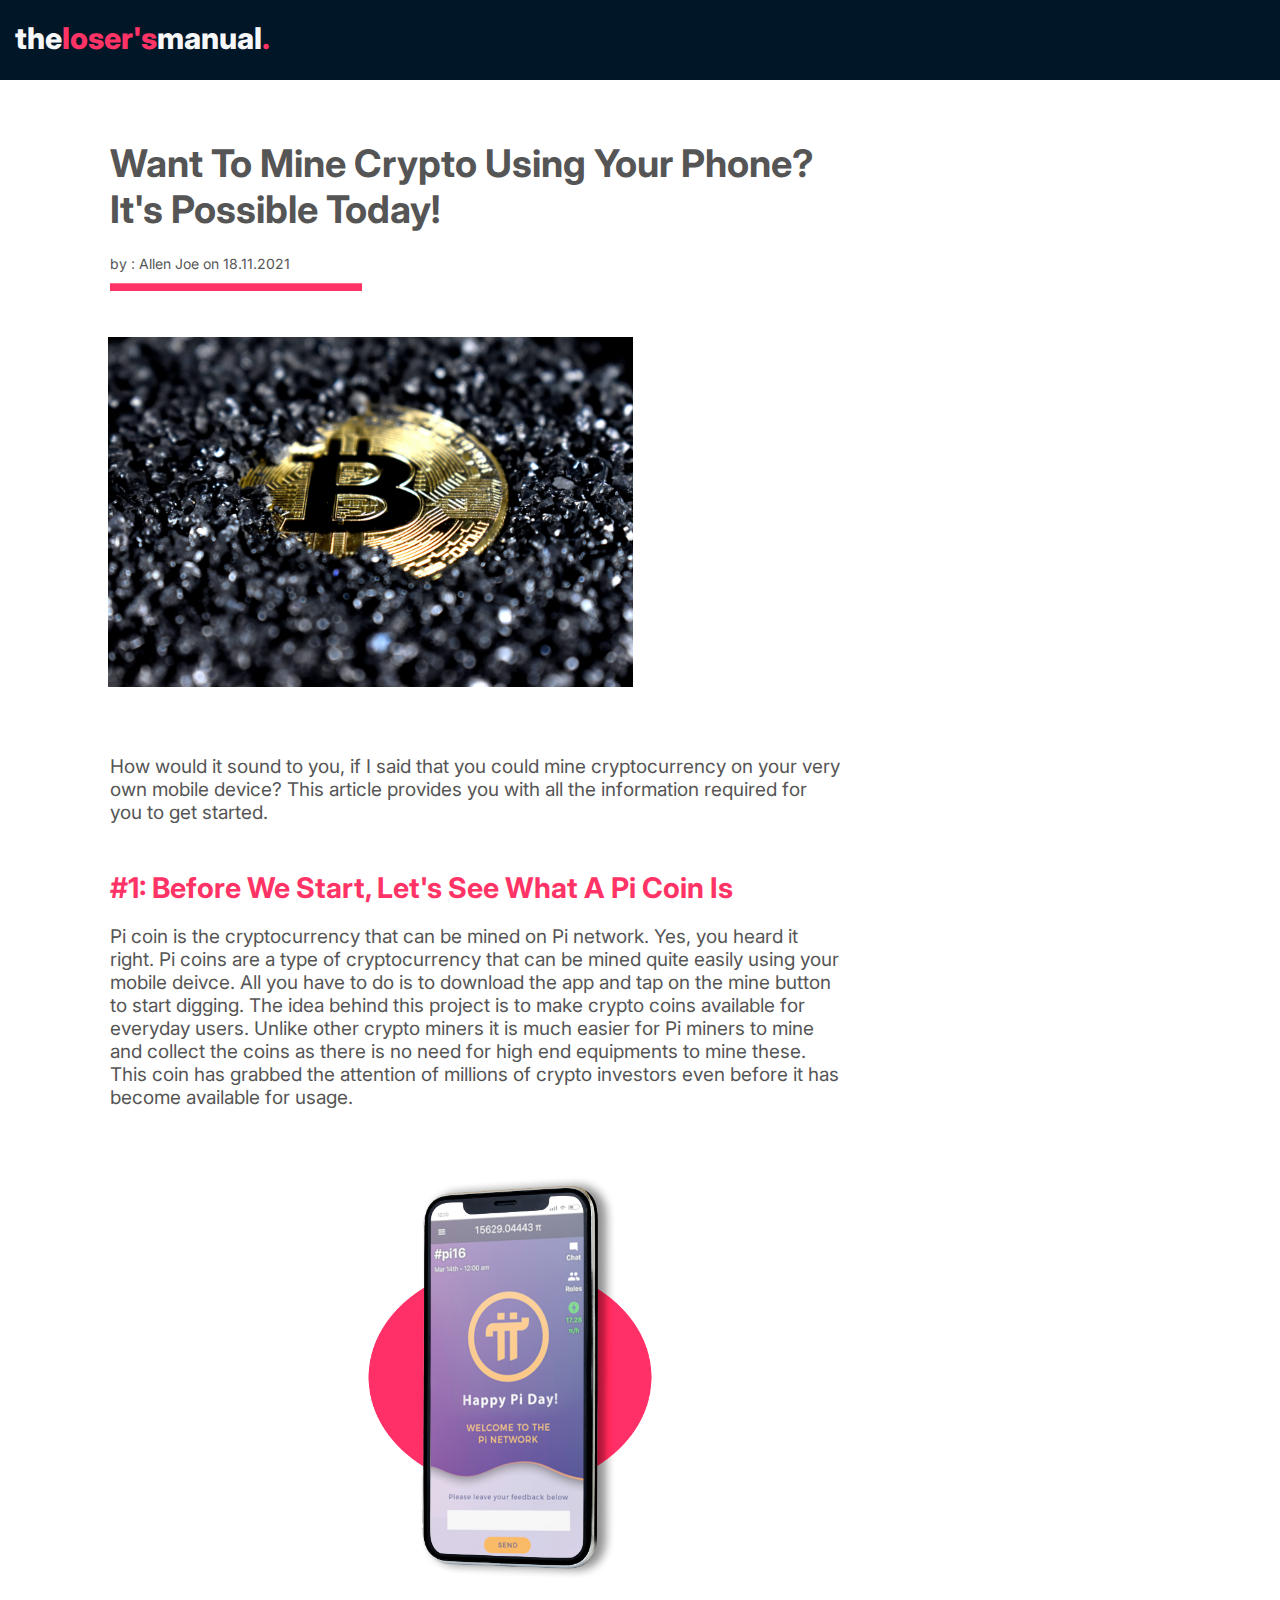
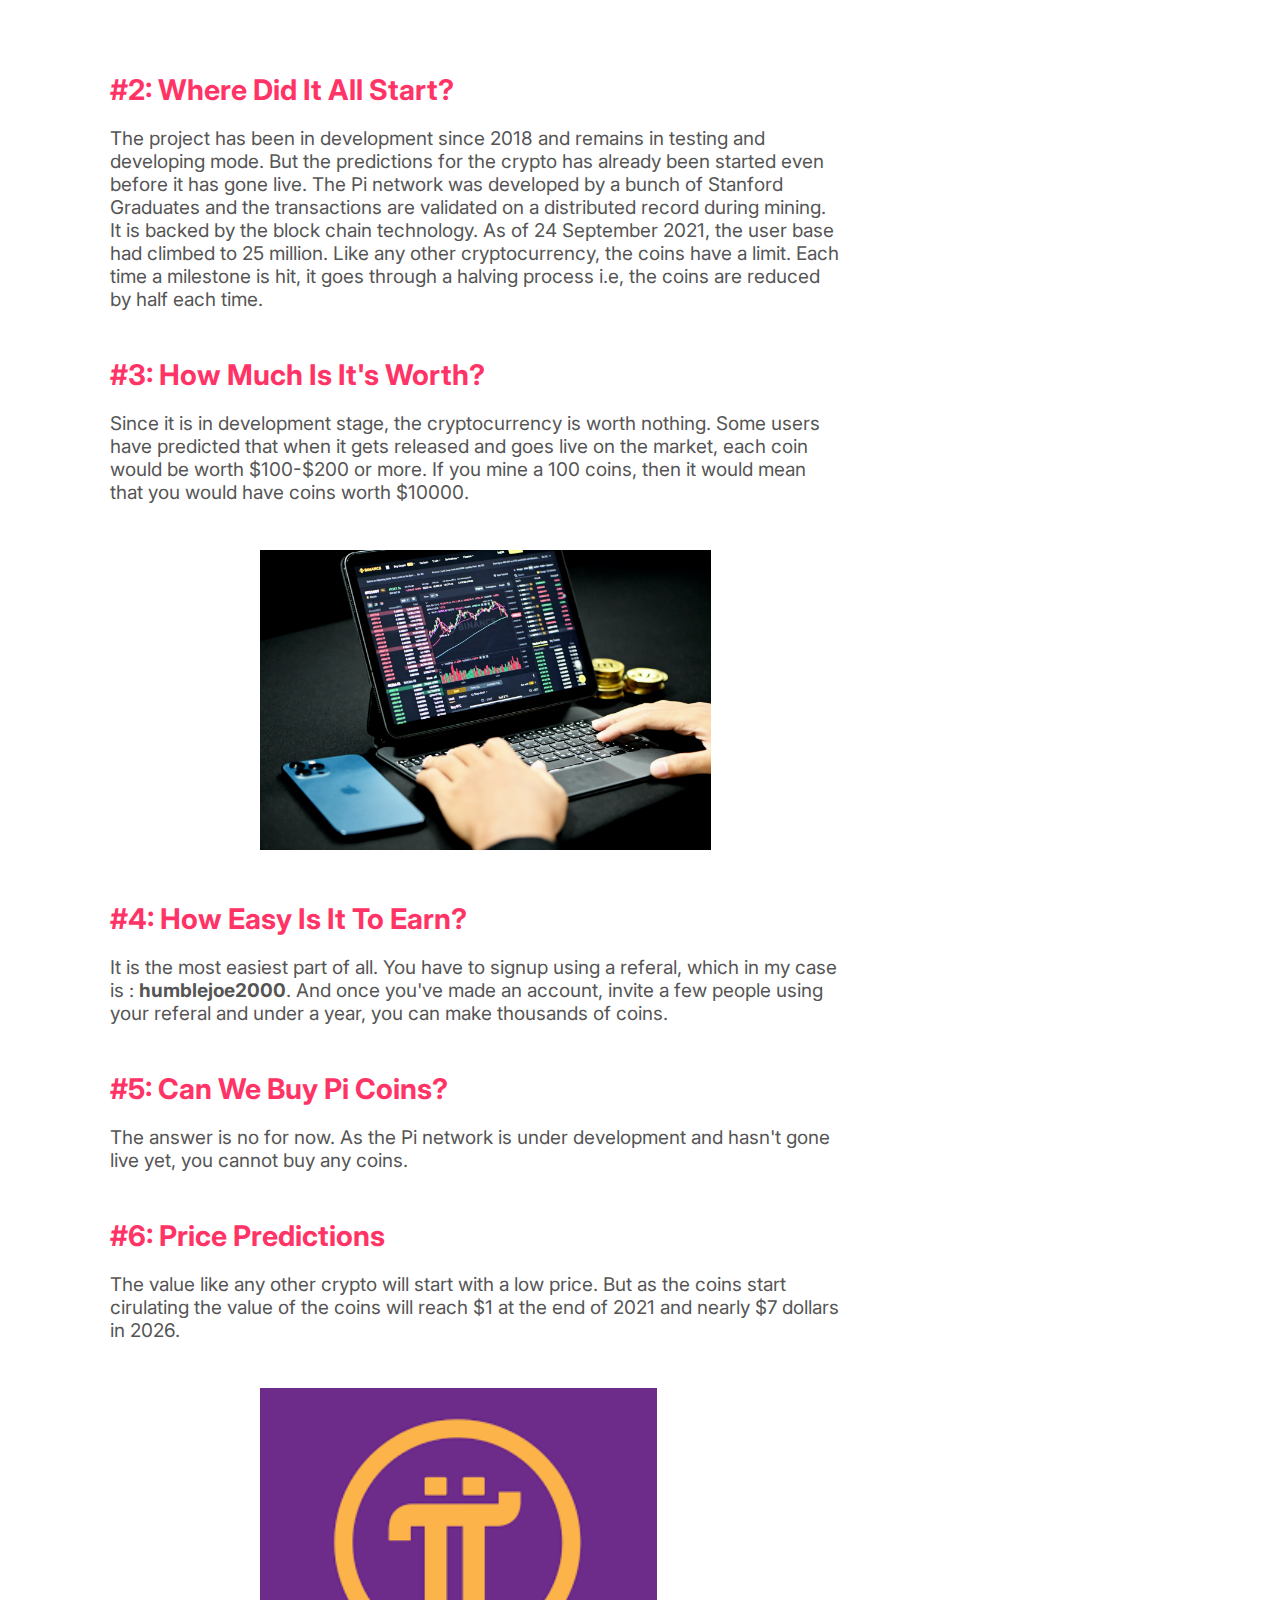
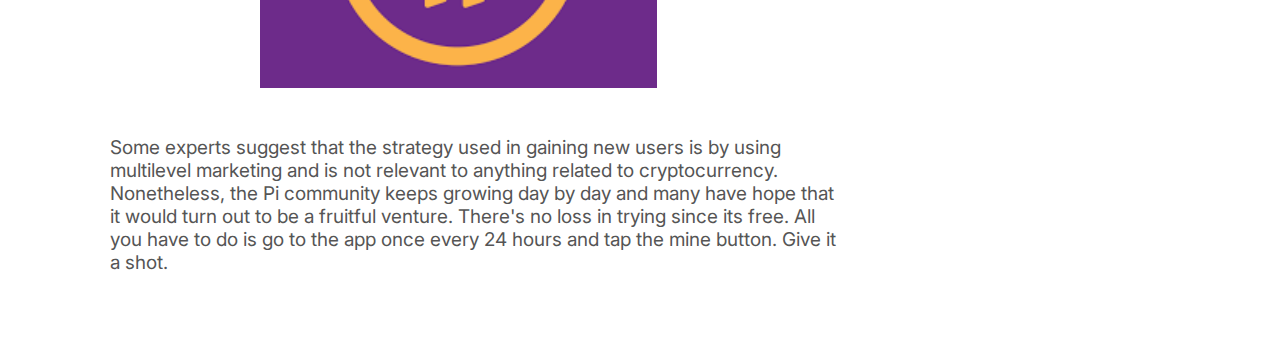
<file: Blog post .18-11-2021/index.html>
<!DOCTYPE html>
<html lang="en">
<head>
    <meta charset="UTF-8">
    <meta http-equiv="X-UA-Compatible" content="IE=edge">
    <meta name="viewport" content="width=, initial-scale=1.0">
    <link rel="stylesheet" href="./css/index.css">
    <title>Pi - The New Crypto</title>
</head>
<body background="">
    <nav>
        <ul id="logo">
            <li>the<span>loser's</span>manual<span id="ap">.</span></li>
        </ul>
    </nav>
    <div class="what">
        <h1 id="want">Want To Mine Crypto Using Your Phone?<br>It's Possible Today!</h1>
        <br>
        <p id="small">by : Allen Joe on 18.11.2021</p>
        
        <div class="bar">
            <img src="./Untitled-1.png" alt="">
        </div>
        <div id="bit">
        <img src="./executium-9pCV2MB65y8-unsplash.jpg" alt="">
        </div>
        <br>
        <p id="begin">How would it sound to you, if I said that you could mine cryptocurrency 
        on your very own mobile device?
        This article provides you with all the information required for you to get started.
        </p>
        <br>
        <br>
        <h2>#1: Before We Start, Let's See What A Pi Coin Is</h2>
        <p id="be">Pi coin is the cryptocurrency that can be mined on Pi network. Yes, you heard it right. Pi coins are a type of cryptocurrency that can be mined quite easily using your mobile deivce.
        All you have to do is to download the app and tap on the mine button to start digging. The idea behind this project is to make crypto coins available for everyday users. 
        Unlike other crypto miners it is much easier for Pi miners to mine and collect the coins as there is no need for high end equipments to mine these. 
        This coin has grabbed the attention of millions of crypto investors even before it has become available for usage.
        </p>
        <div class="img-phone">
            <img src="./mobile.png" alt="">
        </div>
        <br>
        <h2>#2: Where Did It All Start?</h2>
        <p id="be"> 
            The project has been in development since 2018 and remains in testing and developing mode. 
            But the predictions for the crypto has already been started even before it has gone live.
            The Pi network was developed by a bunch of Stanford Graduates and the transactions are validated on
            a distributed record during mining. It is backed by the block chain technology. 
            As of 24 September 2021, the user base had climbed to 25 million. Like any other cryptocurrency, the 
            coins have a limit. Each time a milestone is hit, it goes through a halving process i.e, the 
            coins are reduced by half each time.
        </p>
        <br>
        <br>
        <h2>#3: How Much Is It's Worth?</h2>
        <p id="be"> 
            Since it is in development stage, the cryptocurrency is worth nothing. Some users have predicted that 
            when it gets released and goes live on the market, each coin would be worth $100-$200 or more. If you mine 
            a 100 coins, then it would mean that you would have coins worth $10000. 
        </p>
        <br>
        <br>
        <div class="img">
            <img src="./executium-GnWfl_nnZro-unsplash.jpg" alt="">
        </div>
        <br>
        <br>
        <h2>#4: How Easy Is It To Earn?</h2>
        <p id="be"> 
            It is the most easiest part of all. You have to signup using a referal, which in my case is : <b>humblejoe2000</b>. And once you've made an
            account, invite a few people using your referal and under a year, you can make thousands of coins.
        </p>
        <br>
        <br>
        <h2>#5: Can We Buy Pi Coins?</h2>
        <p id="be"> 
            The answer is no for now. As the Pi network is under development and hasn't gone live yet, you cannot buy 
            any coins.
        </p>
        <br>
        <br>
        <h2>#6: Price Predictions</h2>
        <p id="be"> 
            The value like any other crypto will start with a low price. But as the coins start cirulating the value 
            of the coins will reach $1 at the end of 2021 and nearly $7 dollars in 2026.
        </p>
        <br>
        <br>
        <div class="img">
            <img src="./images.png" alt="">
        </div>
        <br>
        <p id="be"> 
            Some experts suggest that the strategy used in gaining new users is by using multilevel marketing and is not relevant to anything related to cryptocurrency.
             Nonetheless, the Pi community keeps growing day by day and many have hope that it would turn out to be a fruitful venture. 
            There's no loss in trying since its free. All you have to do is go to the app once every 24 hours and tap the mine
            button. Give it a shot.
        </p>
    </div>
    <!-- Back to top button -->
<button type="button" class="btn btn-danger btn-floating btn-lg" id="btn-back-to-top">
    <i class="fas fa-arrow-up"></i> Back To Top
  </button>
  </div>
  <script>
      //Get the button
let mybutton = document.getElementById("btn-back-to-top");

// When the user scrolls down 20px from the top of the document, show the button
window.onscroll = function () {
  scrollFunction();
};

function scrollFunction() {
  if (
    document.body.scrollTop > 20 ||
    document.documentElement.scrollTop > 20
  ) {
    mybutton.style.display = "block";
  } else {
    mybutton.style.display = "none";
  }
}
// When the user clicks on the button, scroll to the top of the document
mybutton.addEventListener("click", backToTop);

function backToTop() {
  document.body.scrollTop = 0;
  document.documentElement.scrollTop = 0;
}
  </script>
</body>
</html>
</file>
<file: Blog post .18-11-2021/css/index.css>
@import url('https://fonts.googleapis.com/css2?family=Inter:wght@400;700;800&display=swap');

*{
    margin: 0;
    padding: 0;
}

body{
    font-family: 'Inter', sans-serif;
    font-size: 19px;
}
nav #logo{
    list-style: none;
    font-family: 'Inter', sans-serif;
    font-size: 30px;
    font-weight: 800;
    margin-left: 15px;
    padding-top: 20px;
    color: #F6F7F8;
}
nav #logo #ap{
    color: #FF3366
}
nav #logo span{
    color:#FF3366
}
nav{
    height: 80px;
    background-color: #011627;
}

.what{
    margin-left: 110px;
    margin-right: 440px;
    margin-bottom: 80px;
    display: inline-block;
    color: rgb(85, 85, 85);
    
}
.what #begin{
    margin-top: 10px;
}

.what #be {
    margin-top: 20px;
}

.bar img{
    width: 400px;
    margin-left: -65px;
    margin-top: -250px;
    margin-bottom: -250px;
}

.what #bit img{
    height: 350px;
    
    margin-bottom: 30px;
    margin-left: -2px;
}

.what #want{
    margin-top: 60px;
}

.what .img-phone img{
    display: block;
    height: 500px;
    margin-left: 150px;
    margin-top: 30px;
    margin-bottom: 10px;
}

h2{
    color: #FF3366;
}

.what .img img{
    height: 300px;
    margin-left: 150px;
}

.what #small{
    font-size: 14px;
}
#btn-back-to-top {
    background-color: #FF3366;
    color: #F6F7F8;
    font-weight: 800;
    border-radius: 10px;
    width: 120px;
    height: 60px;
    border: none;
    position: fixed;
    bottom: 20px;
    right: 20px;
    display: none;
    padding: 5px;
  }

  #btn-back-to-top:hover{
      cursor: pointer;
  }
</file>
